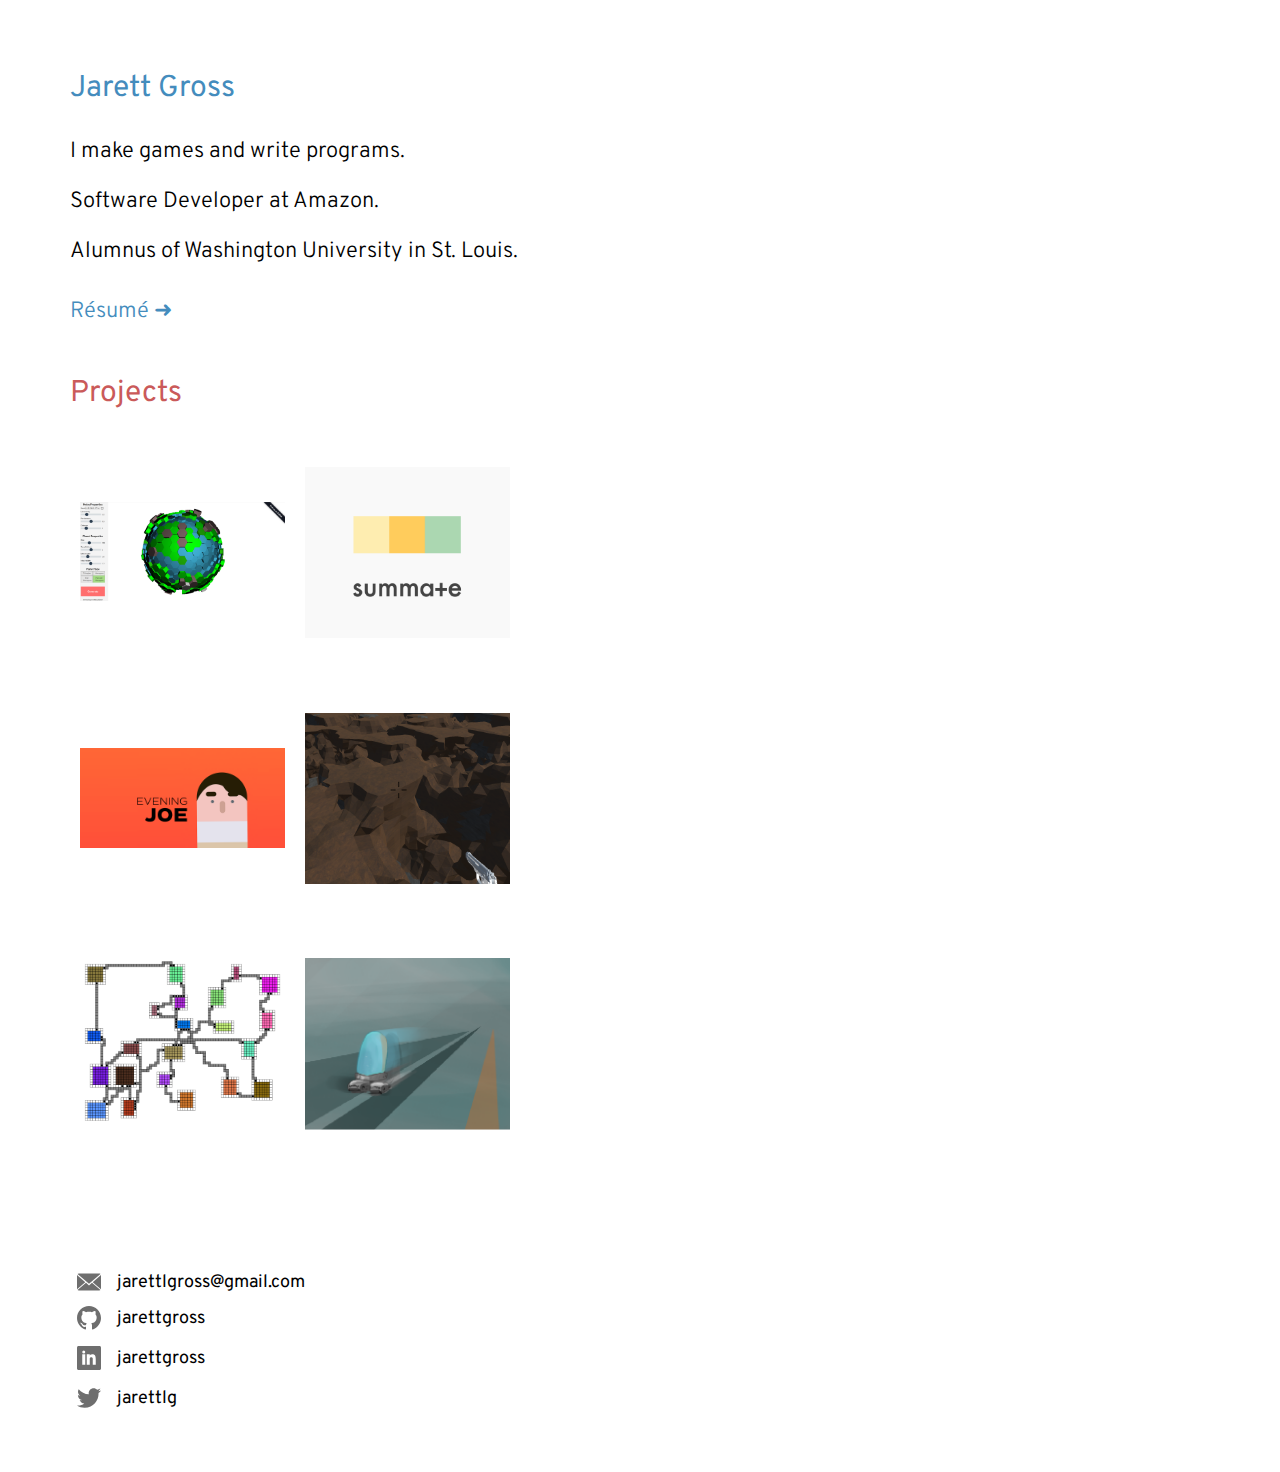
<file: index.html>
<!DOCTYPE html>
<html>
    <head>
        <meta charset="UTF-8"> </meta>
        <meta name="description" content=""></meta>
        <meta name="viewport" content="width=1000"></meta>
        <title>Jarett Gross</title>
        <script src="procGenDungeon.js"></script>
        <script src="script.js"></script>
        <script>
          (function(i,s,o,g,r,a,m){i['GoogleAnalyticsObject']=r;i[r]=i[r]||function(){
          (i[r].q=i[r].q||[]).push(arguments)},i[r].l=1*new Date();a=s.createElement(o),
          m=s.getElementsByTagName(o)[0];a.async=1;a.src=g;m.parentNode.insertBefore(a,m)
          })(window,document,'script','https://www.google-analytics.com/analytics.js','ga');

          ga('create', 'UA-79730010-1', 'auto');
          ga('send', 'pageview');
        </script>
        <link rel="icon" type="image/png" href=""></link>
        <link rel="stylesheet" href="style.css"></link>
        <link rel="stylesheet" href="procGenStyle.css"></link>
        <link href="https://fonts.googleapis.com/css?family=Overpass:300,400,600,700" rel="stylesheet" type="text/css">
    </head>
    
    <body>
        <div id="left-side">
            <div id="my-info">
                <div id="my-name">Jarett Gross</div>
                <div id="about-me">
                    I make games and write programs.<br>
                    Software Developer at Amazon.<br>
                    Alumnus of Washington University in St. Louis.
                </div>

                <div id="resume">
                    <a id="resume-pdf" href="resume.pdf" target="_blank">R&eacute;sum&eacute; ➜</a>
                </div>
            </div>

            <div id="projects">
                <div id="projects-header">Projects</div>
                <div id="projects-container">
                    <div class="display-wrapper" id="planet-wrap">
                        <div class="display" id="planet">
                            <div class="overlay">
                                <span class="display-text no-select">Procedural Planets</span>
                            </div>
                        </div>
                    </div>
                    <div class="display-wrapper" id="summate-wrap">
                        <div class="display" id="summate">
                            <div class="overlay">
                                <span class="display-text no-select">Summate</span>
                            </div>
                        </div>
                    </div>
                    <div class="display-wrapper" id="evening-joe-wrap">
                        <div class="display" id="evening-joe">
                            <div class="overlay">
                                <span class="display-text no-select">Evening, Joe!</span>
                            </div>
                        </div>
                    </div>
                    <div class="display-wrapper" id="tunnel-wrap">
                        <div class="display" id="tunnel">
                            <div class="overlay">
                                <span class="display-text no-select">Tunnel</span>
                            </div>
                        </div>
                    </div>
                    <div class="display-wrapper" id="procGen-wrap">
                        <div class="display" id="procGen">
                            <div class="overlay">
                                <span class="display-text no-select">Procedurally Generated Map</span>
                            </div>
                        </div>
                    </div>
                    <div class="display-wrapper" id="boiler-escape-wrap">
                        <div class="display" id="boiler-escape">
                            <div class="overlay">
                                <span class="display-text no-select">Boiler Escape</span>
                            </div>
                        </div>
                    </div>
                </div>
            </div>

            <div id="contact">
                <div class="contact-text">
                    <a href="mailto:jarettlgross@gmail.com">
                        <svg version="1.1" class="grayscale contact-svg" id="email-svg" xmlns="http://www.w3.org/2000/svg" xmlns:xlink="http://www.w3.org/1999/xlink" x="0px" y="0px" viewBox="0 0 14 14" width="24px" style="enable-background:new 0 0 14 14;" xml:space="preserve">
                            <g>
                                <path d="M7,9L5.268,7.484l-4.952,4.245C0.496,11.896,0.739,12,1.007,12h11.986
                                    c0.267,0,0.509-0.104,0.688-0.271L8.732,7.484L7,9z"/>
                                <path d="M13.684,2.271C13.504,2.103,13.262,2,12.993,2H1.007C0.74,2,0.498,2.104,0.318,2.273L7,8
                                    L13.684,2.271z"/>
                                <polygon points="0,2.878 0,11.186 4.833,7.079"/>
                                <polygon points="9.167,7.079 14,11.186 14,2.875"/>
                            </g>
                        </svg>
                        jarettlgross@gmail.com
                    </a>
                </div>
                <div class="contact-text">
                    <a href="https://github.com/jarettgross" target="_blank">
                        <svg class="grayscale contact-svg" id="github-svg" enable-background="new 0 0 32 32" height="32px" version="1.0" viewBox="0 0 32 32" width="24px" xml:space="preserve" xmlns="http://www.w3.org/2000/svg" xmlns:xlink="http://www.w3.org/1999/xlink">
                            <g>
                                <path clip-rule="evenodd" d="M16.003,0C7.17,0,0.008,7.162,0.008,15.997  c0,7.067,4.582,13.063,10.94,15.179c0.8,0.146,1.052-0.328,1.052-0.752c0-0.38,0.008-1.442,0-2.777  c-4.449,0.967-5.371-2.107-5.371-2.107c-0.727-1.848-1.775-2.34-1.775-2.34c-1.452-0.992,0.109-0.973,0.109-0.973  c1.605,0.113,2.451,1.649,2.451,1.649c1.427,2.443,3.743,1.737,4.654,1.329c0.146-1.034,0.56-1.739,1.017-2.139  c-3.552-0.404-7.286-1.776-7.286-7.906c0-1.747,0.623-3.174,1.646-4.292C7.28,10.464,6.73,8.837,7.602,6.634  c0,0,1.343-0.43,4.398,1.641c1.276-0.355,2.645-0.532,4.005-0.538c1.359,0.006,2.727,0.183,4.005,0.538  c3.055-2.07,4.396-1.641,4.396-1.641c0.872,2.203,0.323,3.83,0.159,4.234c1.023,1.118,1.644,2.545,1.644,4.292  c0,6.146-3.74,7.498-7.304,7.893C19.479,23.548,20,24.508,20,26c0,2,0,3.902,0,4.428c0,0.428,0.258,0.901,1.07,0.746  C27.422,29.055,32,23.062,32,15.997C32,7.162,24.838,0,16.003,0z" fill-rule="evenodd"/>
                            </g>
                        </svg>
                        jarettgross
                    </a>
                </div>
                <div class="contact-text">
                    <a href="https://www.linkedin.com/in/jarett-gross-b462a7123?trk=hp-identity-name" target="_blank">
                        <svg class="grayscale contact-svg" id="linkedin-svg" enable-background="new 0 0 32 32" height="32px" version="1.0" viewBox="0 0 32 32" width="24px" xml:space="preserve" xmlns="http://www.w3.org/2000/svg" xmlns:xlink="http://www.w3.org/1999/xlink">
                            <g>
                                <path d="M32,30c0,1.104-0.896,2-2,2H2c-1.104,0-2-0.896-2-2V2c0-1.104,0.896-2,2-2h28c1.104,0,2,0.896,2,2V30z"/><g><rect fill="#FFFFFF" height="14" width="4" x="7" y="11"/>
                                <path d="M20.499,11c-2.791,0-3.271,1.018-3.499,2v-2h-4v14h4v-8c0-1.297,0.703-2,2-2c1.266,0,2,0.688,2,2v8h4v-7    C25,14,24.479,11,20.499,11z" fill="#FFFFFF"/><circle cx="9" cy="8" fill="#FFFFFF" r="2"/>
                            </g>
                        </svg>
                        jarettgross
                    </a>
                </div>
                <div class="contact-text">
                    <a href="https://twitter.com/jarettlg" target="_blank">
                        <svg class="grayscale contact-svg" id="twitter-svg" enable-background="new 0 0 32 32" height="32px" version="1.0" viewBox="0 0 32 32" width="24px" xml:space="preserve" xmlns="http://www.w3.org/2000/svg" xmlns:xlink="http://www.w3.org/1999/xlink">
                            <g>
                                <path d="M31.993,6.077C30.816,6.6,29.552,6.953,28.223,7.11c1.355-0.812,2.396-2.098,2.887-3.63  c-1.269,0.751-2.673,1.299-4.168,1.592C25.744,3.797,24.038,3,22.149,3c-3.625,0-6.562,2.938-6.562,6.563  c0,0.514,0.057,1.016,0.169,1.496C10.301,10.785,5.465,8.172,2.227,4.201c-0.564,0.97-0.888,2.097-0.888,3.3  c0,2.278,1.159,4.286,2.919,5.464c-1.075-0.035-2.087-0.329-2.972-0.821c-0.001,0.027-0.001,0.056-0.001,0.082  c0,3.181,2.262,5.834,5.265,6.437c-0.55,0.149-1.13,0.23-1.729,0.23c-0.424,0-0.834-0.041-1.234-0.117  c0.834,2.606,3.259,4.504,6.13,4.558c-2.245,1.76-5.075,2.811-8.15,2.811c-0.53,0-1.053-0.031-1.566-0.092  C2.905,27.913,6.355,29,10.062,29c12.072,0,18.675-10.001,18.675-18.675c0-0.284-0.008-0.568-0.02-0.85  C30,8.55,31.112,7.395,31.993,6.077z"/>
                            </g>
                        </svg>
                        jarettlg
                    </a>
                </div>
            </div>
        </div>

        <div class="hide" id="overlay-dim"></div>

        <div class="no-select hide" id="right-side">
            <div class="project-view hide" id="planet-show">
                <div class="project-title">Procedural Planets</div>
                <div class="project-description">
                    <span>
                        I created a procedural planet generator in Javascript, using WebGL and Three.js. 
                        The planets begin with the tessellation of a sphere and are then altered depending on the type of planet being generated. 
                        Planets are procedurally generated based off a seed to generate Perlin noise to alter the height, and therefore terrain type, of that part of the planet. 
                        Planets can be formed with triangles or with hexagons and pentagons.
                        <div class="link-buttons">
                            <a class="code" href="https://github.com/jarettgross/Procedural-Planet-Generator" target="_blank">Code <img class="out-link-svg" src="svg/out-link.svg"></a>
                            <a href="http://jarettgross.me/Procedural-Planet-Generation/planets.html" class="project-link" target="_blank">Try it <img class="out-link-svg" src="svg/out-link.svg"></a>
                        </div>
                    </span>
                </div>
                <div class="project-images-container">
                    <img class="project-image" src="images/planet_display.png"/>
                </div>
            </div>
            
            <div class="project-view hide" id="summate-show">
                <div class="project-title">Summate</div>
                <div class="project-description">
                    <span>
                        Using Unreal Engine 4's visual scripting, I created an iPhone
                        game. Summate is a puzzle game, where the player moves a square
                        by swiping, moving over numbers to increase or decrease a player's
                        score in order to reach the exit. This was made solely by using
                        visual scripting in Unreal Engine, with the gameplay and design
                        made by me, and the art made by Joshua Gross.
                        <br><br>
                        I also ported this game to Unity and it is available on the Google Play Store (now as summ8).
                        <div class="link-buttons">
                            <a class="project-link" href="https://play.google.com/store/apps/details?id=com.JarettGross.summ8" target="_blank">Play <img class="out-link-svg" src="svg/out-link.svg"></a>
                        </div>
                </span>
                </div>
                <div class="project-images-container">
                    <img class="project-image project-image-vertical" src="images/summate_specific2.PNG"/>
                    <img class="project-image project-image-vertical" src="images/summate_specific3.PNG"/>
                    <img class="project-image project-image-vertical" src="images/summate_specific4.PNG"/>
                    <img class="project-image project-image-vertical" src="images/summate_specific1.PNG"/>
                </div>
            </div>

            <div class="project-view hide" id="evening-joe-show">
                <div class="project-title">Evening, Joe!</div>
                <div class="project-description">
                    <span>
                        Using Unity, I ported my brother's game, "Morning, Joe!" and released it on Android.
                        Evening, Joe! on Android is an endless runner, where you tap the screen to jump over
                        an infinite number of bouncing balls that are rolling down the hill. Design and art are
                        created by Joshua Gross.
                        <div class="link-buttons">
                            <a class="project-link" href="https://play.google.com/store/apps/details?id=com.JarettGross.EveningJoe" target="_blank">Play <img class="out-link-svg" src="svg/out-link.svg"></a>
                        </div>
                    </span>
                </div>
                <div class="project-images-container">
                    <img class="project-image" src="images/evening-joe_specific3.png"/>
                    <img class="project-image" src="images/evening-joe_specific2.png"/>
                    <img class="project-image" src="images/evening-joe_specific1.png"/>
                </div>
            </div>
            
            <div class="project-view hide" id="tunnel-show">
                <div class="project-title">Tunnel</div>
                <div class="project-description">
                    <span>
                        Using Unity3D and C#, I created a game for PC/Mac/Linux with a team
                        of four others. Tunnel is a multiplayer, first-person shooter
                        where the goal is to kill the other players. The game can be played
                        locally through a server with up to four players. The terrain of
                        Tunnel is procedurally generated and is also deformable; players
                        must utilize this terrain to gain an advantage over their opponents.
                        The game also features four different character classes, a variety of
                        weapons, and some special equipment.
                        <div class="link-buttons">
                            <a class="code" href="https://github.com/jarettgross/Tunnel" target="_blank">Code <img class="out-link-svg" src="svg/out-link.svg"></a>
                        </div>
                    </span>
                </div>
                <div class="project-images-container">
                    <img class="project-image" src="images/tunnel_specific2.png"/>
                    <img class="project-image" src="images/tunnel_specific1.png"/>
                </div>
            </div>
            
            <div class="project-view hide" id="procGen-show">
                <div class="project-title">Procedurally Generated Map</div>
                <div class="project-description">
                    <span>
                        Using JavaScript and canvas I created a procedurally generated map. Rooms are 
                        procedurally placed, each containing at least one doorway and a corridor leading 
                        to another room.
                        <div class="link-buttons">
                            <a class="code" href="https://github.com/jarettgross/procedurally-generated-dungeon" target="_blank">Code <img class="out-link-svg" src="svg/out-link.svg"></a>
                        </div>
                    </span>
                </div>

                <div class="project-images-container">
                    <div class="procGenCanvas">
                        <canvas id="dungeon" width="500" height="500"></canvas>
                        <div id="generateDungeon">
                            <button id="createDungeonButton" type="button">Generate Dungeon</button>
                        </div>
                    </div>
                    
                    <div id="varSliders">
                        <span class="proc-gen-label" id="roomTriesText">Max Rooms</span>
                        <input id="roomTriesSlider" type="range" min="2" max="99" value="50" step="1" />
                        <span class="proc-gen-value" id="roomTriesVar"></span>
                        <br>
                        <span class="proc-gen-label" id="squareSizeText">Square Size</span>
                        <input id="squareSizeSlider" type="range" min="5" max="25" value="15" step="5" />
                        <span class="proc-gen-value" id="squareSizeVar"></span>
                    </div>
                </div>
            </div>
            
            <div class="project-view hide" id="boiler-escape-show">
                <div class="project-title">Boiler Escape</div>
                <div class="project-description">
                    <span>
                        I created a water-based 2D platformer using Unity and built for HTML5. I worked 
                        with two others, Jordan Franklin who helped with level design and Mike Manfredi 
                        who created the art assets. The game focuses on the use of a particle system to 
                        move the character around and interact with the environment.
                        <div class="link-buttons">
                            <a class="code" href="https://github.com/jarettgross/Water-Platformer" target="_blank">Code <img class="out-link-svg" src="svg/out-link.svg"></a>
                            <a class="project-link" href="http://www.kongregate.com/games/nam_cap/boiler-escape" target="_blank">Play <img class="out-link-svg" src="svg/out-link.svg"></a>
                        </div>
                </span>
                </div>
                <div class="project-images-container">
                    <img class="project-image" src="images/boiler-escape_specific1.png"/>
                    <img class="project-image" src="images/boiler-escape_specific2.png"/>
                </div>
            </div>
        </div>
    </body>
</html>
</file>
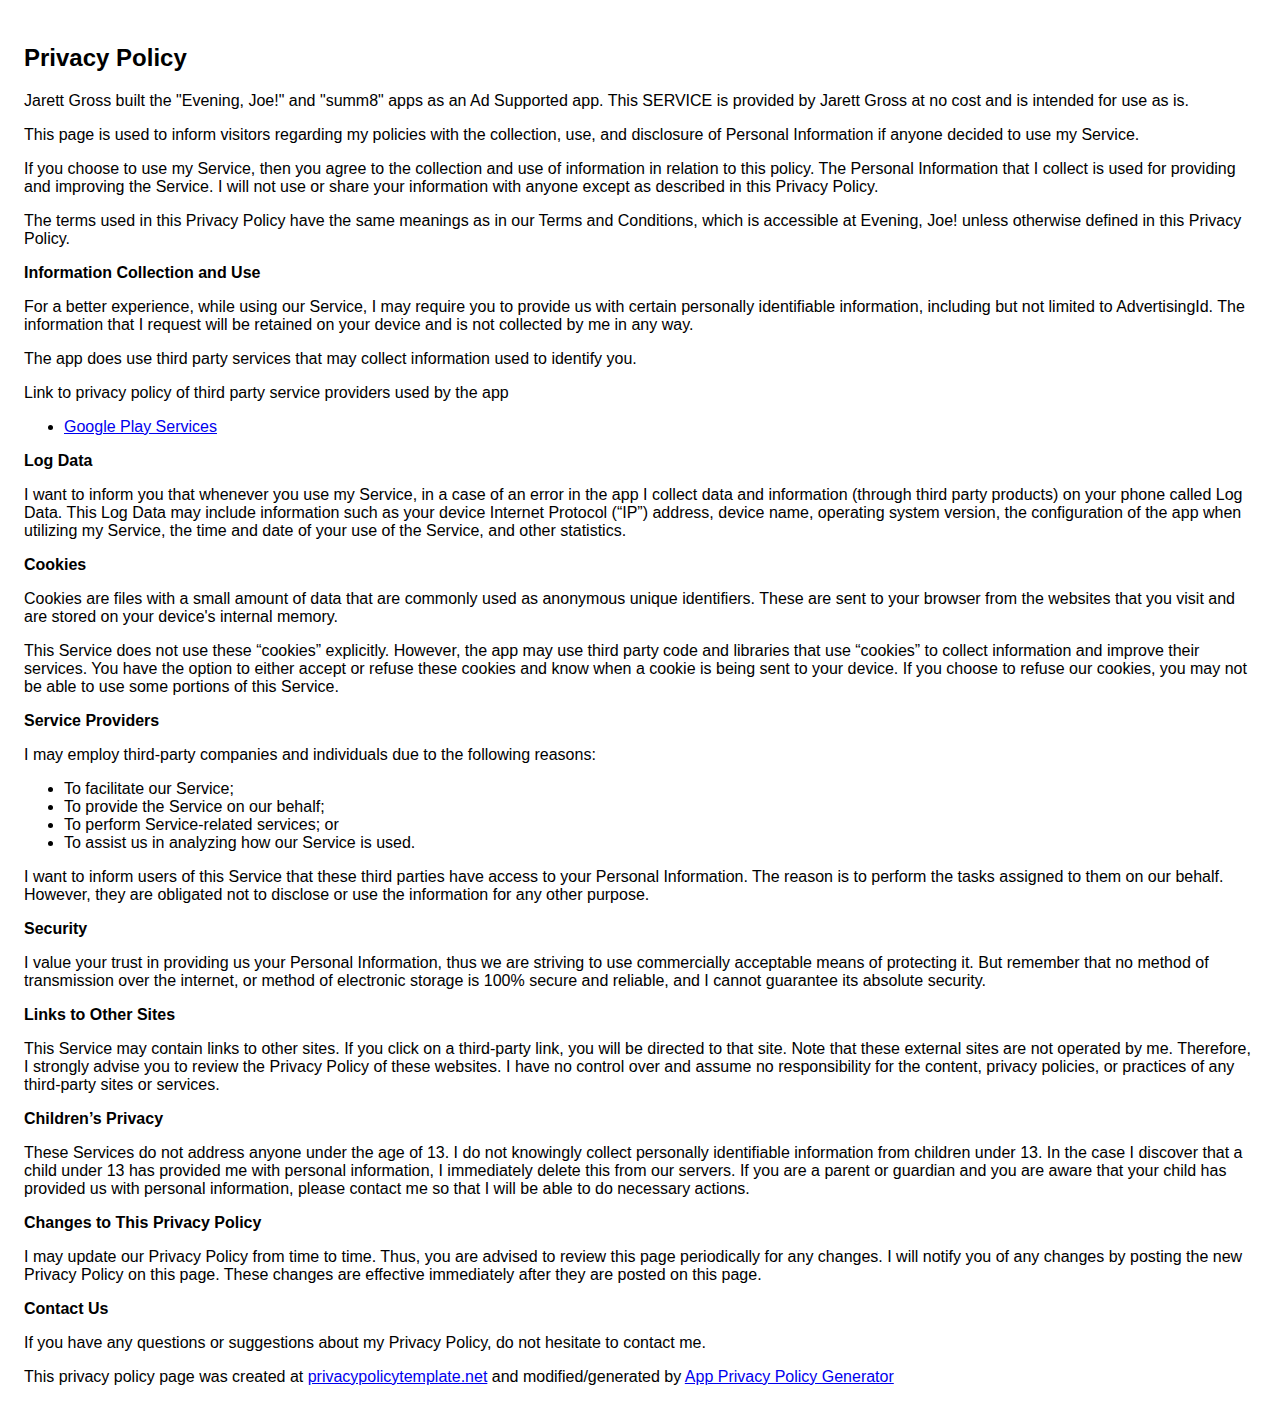
<file: privacy-policy.html>
<!DOCTYPE html>
    <html>
    <head>
      <meta charset='utf-8'>
      <meta name='viewport' content='width=device-width'>
      <title>Privacy Policy</title>
      <style> body { font-family: 'Helvetica Neue', Helvetica, Arial, sans-serif; padding:1em; } </style>
    </head>
    <body>
    <h2>Privacy Policy</h2> <p> Jarett Gross built the "Evening, Joe!" and "summ8" apps as an Ad Supported app. This SERVICE is provided by
                    Jarett Gross at no cost and is intended for use as is.
                  </p> <p>This page is used to inform visitors regarding my policies with the collection, use, and disclosure
                    of Personal Information if anyone decided to use my Service.
                  </p> <p>If you choose to use my Service, then you agree to the collection and use of information in
                    relation to this policy. The Personal Information that I collect is used for providing and improving
                    the Service. I will not use or share your information with anyone except as described
                    in this Privacy Policy.
                  </p> <p>The terms used in this Privacy Policy have the same meanings as in our Terms and Conditions, which is
                    accessible at Evening, Joe! unless otherwise defined in this Privacy Policy.
                  </p> <p><strong>Information Collection and Use</strong></p> <p>For a better experience, while using our Service, I may require you to provide us with certain
                    personally identifiable information, including but not limited to AdvertisingId. The information that I request will be retained on your device and is not collected by me in any way.
                  </p> <p>The app does use third party services that may collect information used to identify you.</p> <div><p>Link to privacy policy of third party service providers used by the app</p> <ul><li><a href="https://www.google.com/policies/privacy/" target="_blank">Google Play Services</a></li><!----><!----><!----><!----><!----><!----><!----></ul></div> <p><strong>Log Data</strong></p> <p> I want to inform you that whenever you use my Service, in a case of
                    an error in the app I collect data and information (through third party products) on your phone
                    called Log Data. This Log Data may include information such as your device Internet Protocol (“IP”) address,
                    device name, operating system version, the configuration of the app when utilizing my Service,
                    the time and date of your use of the Service, and other statistics.
                  </p> <p><strong>Cookies</strong></p> <p>Cookies are files with a small amount of data that are commonly used as anonymous unique identifiers.
                    These are sent to your browser from the websites that you visit and are stored on your device's internal
                    memory.
                  </p> <p>This Service does not use these “cookies” explicitly. However, the app may use third party code and
                    libraries that use “cookies” to collect information and improve their services. You have the option to
                    either accept or refuse these cookies and know when a cookie is being sent to your device. If you choose
                    to refuse our cookies, you may not be able to use some portions of this Service.
                  </p> <p><strong>Service Providers</strong></p> <p> I may employ third-party companies and individuals due to the following reasons:</p> <ul><li>To facilitate our Service;</li> <li>To provide the Service on our behalf;</li> <li>To perform Service-related services; or</li> <li>To assist us in analyzing how our Service is used.</li></ul> <p> I want to inform users of this Service that these third parties have access to
                    your Personal Information. The reason is to perform the tasks assigned to them on our behalf. However,
                    they are obligated not to disclose or use the information for any other purpose.
                  </p> <p><strong>Security</strong></p> <p> I value your trust in providing us your Personal Information, thus we are striving
                    to use commercially acceptable means of protecting it. But remember that no method of transmission over
                    the internet, or method of electronic storage is 100% secure and reliable, and I cannot guarantee
                    its absolute security.
                  </p> <p><strong>Links to Other Sites</strong></p> <p>This Service may contain links to other sites. If you click on a third-party link, you will be directed
                    to that site. Note that these external sites are not operated by me. Therefore, I strongly
                    advise you to review the Privacy Policy of these websites. I have no control over
                    and assume no responsibility for the content, privacy policies, or practices of any third-party sites
                    or services.
                  </p> <p><strong>Children’s Privacy</strong></p> <p>These Services do not address anyone under the age of 13. I do not knowingly collect
                    personally identifiable information from children under 13. In the case I discover that a child
                    under 13 has provided me with personal information, I immediately delete this from
                    our servers. If you are a parent or guardian and you are aware that your child has provided us with personal
                    information, please contact me so that I will be able to do necessary actions.
                  </p> <p><strong>Changes to This Privacy Policy</strong></p> <p> I may update our Privacy Policy from time to time. Thus, you are advised to review
                    this page periodically for any changes. I will notify you of any changes by posting
                    the new Privacy Policy on this page. These changes are effective immediately after they are posted on
                    this page.
                  </p> <p><strong>Contact Us</strong></p> <p>If you have any questions or suggestions about my Privacy Policy, do not hesitate to contact
                    me.
                  </p> <p>This privacy policy page was created at <a href="https://privacypolicytemplate.net" target="_blank">privacypolicytemplate.net</a>
                    and modified/generated by <a href="https://app-privacy-policy-generator.firebaseapp.com/" target="_blank">App
                      Privacy Policy Generator</a></p>
    </body>
    </html>
</file>
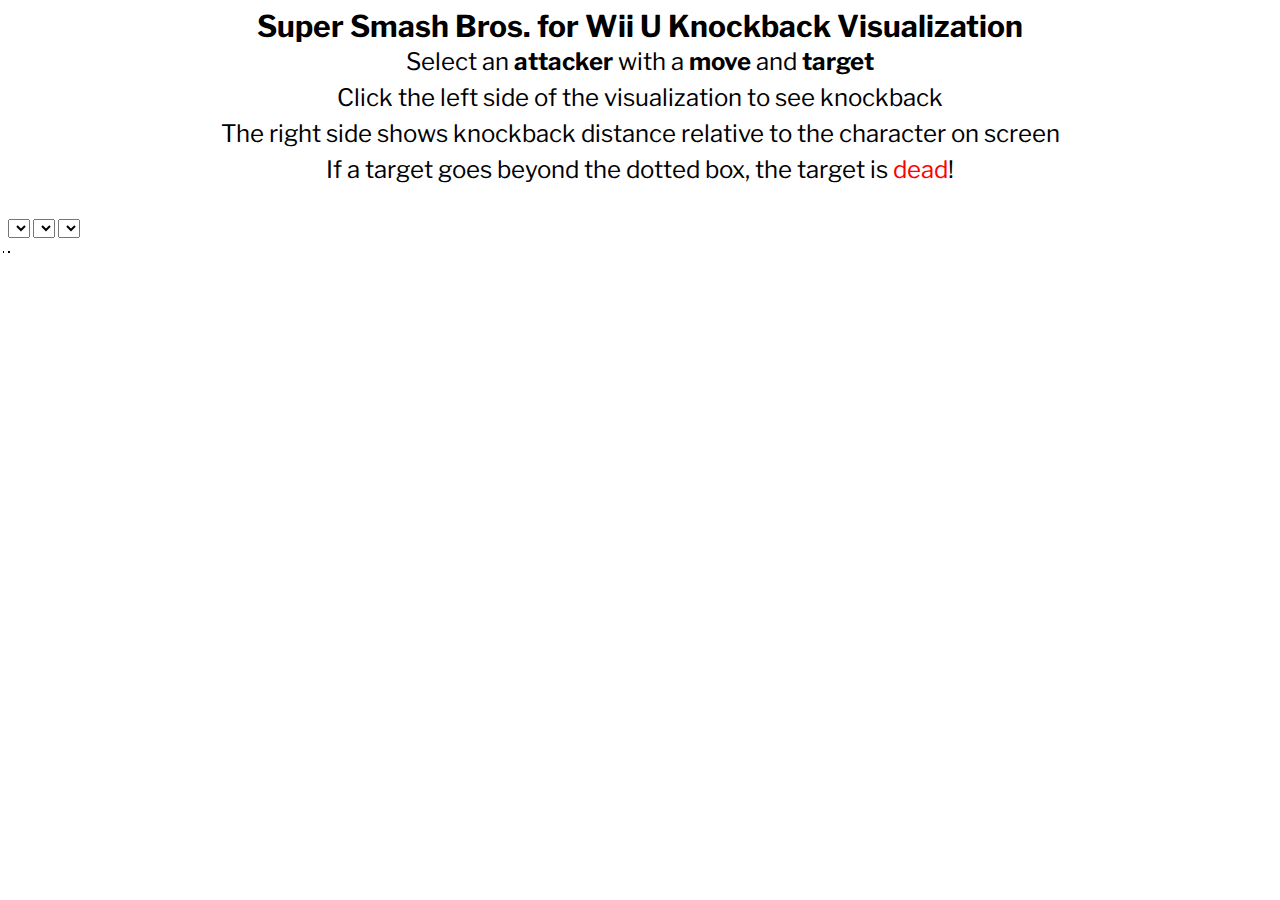
<file: visualizations/Smash-Visualization.html>
<!DOCTYPE html>
<head>
	<meta charset="utf-8">
	<title>Super Smash Bros. Visualization</title>
	<link href="https://fonts.googleapis.com/css?family=Libre+Franklin:300,400,700,700i,800" rel="stylesheet">
	<script src="https://d3js.org/d3.v3.min.js"></script>
	<style>

		body {
			font-family: 'Libre Franklin', sans-serif;
		}

		.axis path, .axis line {
		    fill: none;
		    stroke: red;
		    shape-rendering: crispEdges;
		}

		.axis text {
			font-size: 9px;
			fill: red;
			stroke: none;
		}

		div.tooltip {	
		    position: absolute;
		    text-align: center;
		    width: 40px;
		    height: 14px;
		    padding: 2px;
		    font: 12px;
		    background: #60CCC7;
		    border-radius: 8px;
		}

		.vis-title {
			margin: 0 auto;
			width: 100%;
			text-align: center;
			font-size: 30px;
			font-weight: 700;
		}

		.instructions {
			margin: 0px auto 0px auto;
			text-align: center;
			font-size: 24px;
			line-height: 1.5;
		}

		.important-word {
			font-weight: 700;
		}

		.char-dead {
			color: red;
		}

		.select-container {
			margin: auto;
			margin-top: 30px;
		}

		#smash-bros {
			display: inline-block;
			margin-top: 10px;
			border-width: 1px;
			border-style: solid dashed solid solid;
		}

		#bubble-chart-view {
			margin-left: -10px;
			display: inline-block;
			border-width: 1px;
			border-style: solid solid solid hidden;
		}

		.bubbles-percent {
			position: absolute;
			font-weight: 700;
			font-size: 20px;
		}

		.bubbles-char {
			position: absolute;
		}

	</style>
</head>

<body>
	<div class="vis-title">Super Smash Bros. for Wii U Knockback Visualization</div>
	<div class="instructions">
		Select an <span class="important-word">attacker</span> with a <span class="important-word">move</span> and <span class="important-word">target</span>
		<br>
		Click the left side of the visualization to see knockback
		<br>
		The right side shows knockback distance relative to the character on screen
		<br>
		If a target goes beyond the dotted box, the target is <span class="char-dead">dead</span>!
	</div>

	<div class="select-container">
		<select class="select-menu" id="attacker-select"></select>
		<select class="select-menu" id="move-select"></select>
		<select class="select-menu" id="target-select"></select>
	</div>

	<div id="smash-bros"></div>
	<span id="bubble-chart-view"></span>

	<script type="text/javascript">

		//================================
		// VARIABLES
		//================================

		//DATA
		var characterData;
		var moveData;

		//SELECT MENUS
		var attackerSelect;
		var targetSelect;
		var moveSelect;
		var currentAttacker;
		var currentTarget;
		var currentMove;

		//SMASH-RELATED CONSTANTS
		var minPercent = 0;
		var maxPercent = 200;

		//D3 VISUALIZATION CONSTANTS
		var WIDTH = 1000;
		var HEIGHT = 600;
		var X_PADDING = 20;
		var Y_PADDING = 20;

		//Zoom feature variables
		var mulitplier = 1;
		var yMultiplier = 1;
		var circleMult = 1;

		//View Variables
		var mainViewWidth = 0.6 * screen.width;
		var mainViewHeight = 0.5 * screen.height;
		var bubbleViewWidth = 0.3 * screen.width;
		var bubbleViewHeight = 0.5 * screen.height;

		var startPosX = mainViewWidth / 2;
		var startPosY = 0.24 * screen.height;

		//======================
		//D3 Variables
		//======================

		//Main View for knockback
		var svg = d3.select("#smash-bros")
			.append("svg")
			.attr("width", mainViewWidth)
			.attr("height", mainViewHeight);

		//Secondary view for bubble chart
		var svg2 = d3.select("#bubble-chart-view")
			.append("svg")
			.attr("class", "bubble-chart")
			.attr("width", bubbleViewWidth)
			.attr("height", bubbleViewHeight);

		var stage = d3.select("#smash-bros")
			.select("svg")
			.append("rect")
			.attr("class", "stage-rect")
			.attr("x", mainViewWidth / 4)
			.attr("y", 250)
			.attr("width", 400)
			.attr("height", 20)
			.attr("stroke", "black")
			.attr("stroke-width", 0.5)
			.attr("fill-opacity", "0");

		var xScale = d3.scale.linear()
			.domain([-100, 100])
			.range([X_PADDING, mainViewWidth - X_PADDING]);

		var xAxis = d3.svg.axis()
			.scale(xScale)
			.orient("bottom")
			.ticks(5)
			.tickFormat(d3.format(".1f"));

		var yScale = d3.scale.linear()
			.domain([40, -40])
			.range([Y_PADDING, mainViewHeight - Y_PADDING]);

		var yAxis = d3.svg.axis()
			.scale(yScale)
			.orient("right")
			.ticks(5)
			.tickFormat(d3.format(".1f"));

		svg.append("g")
			.attr("class", "axis")
			.attr("transform", "translate(0," + (mainViewHeight - Y_PADDING) + ")")
			.call(xAxis);

		svg.append("g")
			.attr("class", "axis")
			.attr("transform", "translate(" + (Y_PADDING) + ", -5)")
			.call(yAxis);

		var tooltip = d3.select("body").append("div")	
    		.attr("class", "tooltip")				
    		.style("opacity", 0);

    	var bubblesChar = d3.select("#bubble-chart-view").append("text")
			.attr("class", "bubbles-char")
			.style("margin-left", -1 * bubbleViewWidth / 2 - 30 + "px")
			.style("margin-top", bubbleViewHeight - 20 + "px")
			.text(function() {
				return "";
			});

    	//================================
		// DOM EVENT LISTENER
		//================================

		//Set select dropdowns on DOM load
		document.addEventListener("DOMContentLoaded", function() {
			attackerSelect = document.getElementById("attacker-select");
			targetSelect   = document.getElementById("target-select");
			moveSelect     = document.getElementById("move-select");
		});

		//================================
		// PARSE DATA + CALL FUNCTIONS
		//================================

		//Parse all character data into array of objects
		//Structure:
		//*************************
		//  Characters: {
		//    Bayonetta: {
		//      fallSpeed: 5,
		//      gravity:   5,
		//      weight:    5
		//    },
		//    Mario: { ... }
		//  }
		//**************************
		var dataArray = [];
		d3.csv("characters.csv", function(data) {
			data.forEach(function(d) {
				dataArray.push({
	    			character: Object.values(d)[0],
	    			fallSpeed: Object.values(d)[1],
	    			gravity:   Object.values(d)[2],
	    			weight:    Object.values(d)[3]
	    		});
    		});

			var charactersJSON = {
				Characters: {}
			};
			for (var i = 0; i < dataArray.length; i++) {
				//Add values to the given character
				charactersJSON.Characters[dataArray[i].character] = {
					character: dataArray[i].character,
					fallSpeed: dataArray[i].fallSpeed,
					gravity:   dataArray[i].gravity,
					weight:    dataArray[i].weight
				};
			}
			characterData = charactersJSON;

			//Parse all move data into array of objects
			//Structure:
			//*************************
			//  Characters: {
			//    Bayonetta: {
			//      Moves: {
			//		  Jab: {
			//          baseDamage:  5,
			//          angle:       5,
			//          baseKB:      5,
			//          kbGrowth:    5,
			//          launchAngle: 5,
			//          hitstun:     5
			//        },
			//        Throw: { ... }
			//      }
			//    },
			//    Mario: { ... }
			//  }
			//**************************
			var moveArray = [];
			d3.csv("Sm4sh-Data-Final.csv", function(data) {
				data.forEach(function(d) {
					moveArray.push({
		    			character:   Object.values(d)[0],
						move:        Object.values(d)[1],
						baseDamage:  Object.values(d)[2],
						damage:      Object.values(d)[3],
						angle:       Object.values(d)[4], //use launch angle
						baseKB:      Object.values(d)[5],
						kbGrowth:    Object.values(d)[6],
						launchAngle: Object.values(d)[7], //use this
						hitstun:     Object.values(d)[8]
		    		});
	    		});

				var characterMovesJSON = {
					Characters: {}
				};

				for (var j = 0; j < moveArray.length; j++) {
					//If character not yet in array
					if (!characterMovesJSON.Characters[moveArray[j].character])  {
						//Add the "moves" key
						characterMovesJSON.Characters[moveArray[j].character] = {
							Moves: {}
						};
					}
					characterMovesJSON.Characters[moveArray[j].character].Moves[moveArray[j].move] = new Object();
					//Add values to the given move
					characterMovesJSON.Characters[moveArray[j].character].Moves[moveArray[j].move] = {
						baseDamage:  moveArray[j].baseDamage,
						angle:       moveArray[j].angle,
						baseKB:      moveArray[j].baseKB,
						kbGrowth:    moveArray[j].kbGrowth,
						launchAngle: moveArray[j].launchAngle,
						hitstun:     moveArray[j].hitstun
					};
				}
				moveData = characterMovesJSON;

				//Create the select dropdowns
				createSelects();

				//Call createTrajectory method and whatever else you need inside the event listeners
				svg.on("click", function(){
					svg.selectAll("circle").remove();
					var coords = d3.mouse(this);
					startPosX = coords[0];
					startPosY = coords[1];
					var circle = svg.append("circle")
					.attr("cx", startPosX)
					.attr("cy", startPosY)
					.attr("r", 10);
					createTrajectory(currentAttacker, currentMove, currentTarget);
					// .on("click", function() {
					// 	createTrajectory(currentAttacker, currentMove, currentTarget)
					// });
				});
				
			});
		});

		//================================
		// HELPER FUNCTIONS
		//================================

		//Create the select dropdowns
		function createSelects() {
			//Populate attacker, target select dropdowns
			for (var character in characterData.Characters) {
				var opt = document.createElement("option");
				opt.value = character;
				opt.innerHTML = character;
				attackerSelect.appendChild(opt);
			}

			for (var character in characterData.Characters) {
				var opt = document.createElement("option");
				opt.value = character;
				opt.innerHTML = character;
				targetSelect.appendChild(opt);
			}
			attackerSelect.selectedIndex = 0;
			targetSelect.selectedIndex = 0;

			currentAttacker = attackerSelect.value;
			currentTarget = targetSelect.value;

			//Populate move select dropdown with default attacker
			for (var move in moveData.Characters[currentAttacker].Moves) {
				var opt = document.createElement("option");
				opt.value = move;
				opt.innerHTML = move;
				moveSelect.appendChild(opt);
			}
			moveSelect.selectedIndex = 0;
			currentMove = moveSelect.value;

			//Change moves in select dropdown when new attacker selected
			attackerSelect.addEventListener("change", function() {
				//Update current attacker
				currentAttacker = attackerSelect.value;

				//Clear moves select dropdown
				moveSelect.options.length = 0;

				//Append new moves to select dropdown based on attacker
				for (var move in moveData.Characters[currentAttacker].Moves) {
					var opt = document.createElement("option");
					opt.value = move;
					opt.innerHTML = move;
					moveSelect.appendChild(opt);
				}
				moveSelect.selectedIndex = 0;
				currentMove = moveSelect.value;

				bubbleChart(0);
				createTrajectory(currentAttacker, currentMove, currentTarget);
			});

			moveSelect.addEventListener("change", function() {
				//Update current move
				currentMove = moveSelect.value;
				bubbleChart(0);
				createTrajectory(currentAttacker, currentMove, currentTarget);
			});

			targetSelect.addEventListener("change", function() {
				//Update current target
				currentTarget = targetSelect.value;
				bubbleChart(0);
				createTrajectory(currentAttacker, currentMove, currentTarget);
			});
		}

		//Get x, y distances the target will get knocked back by move of attacker
		//Return array of distances, where each entry is (x, y) based on percent
		function knockbackDistances(attacker, move, target) {
			var baseDamage   = moveData.Characters[attacker].Moves[move].baseDamage;
			var kbg          = moveData.Characters[attacker].Moves[move].kbGrowth;
			var angle        = moveData.Characters[attacker].Moves[move].launchAngle;
			var targetWeight = characterData.Characters[target].weight;
			var knockbacks = [];
			for (var percent = minPercent; percent <= maxPercent; percent += 20) {
				var knockback = ((((((percent+baseDamage)/10)+(((percent+baseDamage)*baseDamage)/20))*(200/(targetWeight+100))*1.4)+18)*(kbg/100));

				knockbacks.push({
					x: Math.abs(knockback * Math.cos(angle * Math.PI / 180)),
					y: -1 * knockback * Math.sin(angle * Math.PI / 180)
				});
			}
			return knockbacks;
		}

		//Get x, y velocities of knockback based on distance
		function knockbackVelocities(knockbacks) {
			//Clear current svgs
			svg.selectAll(".stage-rect").remove();
			svg.selectAll(".axis").remove();
			svg.selectAll(".border").remove();
			var velocities = [];

			//Calculate velocities and zoom
			for (var i = 0; i < knockbacks.length; i++) {
				//Zoom for knockback circles
				var stageMultiplier = 0.5;
				if(knockbacks[5].x > 47 || Math.abs(knockbacks[5].y) > 40){
					circleMult = 1;
					stageMultiplier =.5;
					multiplier = .06;
					yMultiplier = .05;
				} else if (knockbacks[knockbacks.length - 1].x > 47 || Math.abs(knockbacks[knockbacks.length - 1].y) > 40) {
					circleMult = 1;
					stageMultiplier =.5;
					multiplier = .06;
					yMultiplier = .05;
				}else if(knockbacks[5].x > 12 || Math.abs(knockbacks[5].y) > 12){
					circleMult = 1.2;
					stageMultiplier = .84
					multiplier = .10;
					yMultiplier = .10;
				} else {
					circleMult = 1.5;
					stageMultiplier = 3.6;
					multiplier = .5;
					yMultiplier = .50;
				}
				velocities.push({
					x: knockbacks[i].x * multiplier,
					y: knockbacks[i].y * yMultiplier
				});

				var stageX = (mainViewWidth - 400 * stageMultiplier)/2;

				//Stage
				d3.select("#smash-bros")
					.select("svg")
					.append("rect")
						.attr("class", "stage-rect")
						.attr("x", stageX)
						.attr("y", 0.25 * screen.height)
						.attr("width", 400 * stageMultiplier)
						.attr("height", 20 * stageMultiplier)
						.attr("stroke", "black")
						.attr("stroke-width", 0.5)
						.attr("fill-opacity", "0");

				//Killbox
				if (circleMult <= 1) {
					d3.select("#smash-bros")
						.select("svg")
						.append("rect")
							.attr("class", "border")
							.attr("x", mainViewWidth - .475 * screen.width)
							.attr("y", .07 * screen.height)
							.attr("width", .355 * screen.width)
							.attr("height", .235 * screen.height)
							.attr("stroke", "black")
							.attr("fill-opacity", "0")
							.style("stroke-dasharray", ("10,3"))
							.style("border-width", "1px");
				}

				var xScale = d3.scale.linear()
					.domain([-100 * 1/stageMultiplier, 100 * 1/stageMultiplier])
					.range([X_PADDING, mainViewWidth - X_PADDING]);

				var xAxis = d3.svg.axis()
					.scale(xScale)
					.orient("bottom")
					.ticks(5)
					.tickFormat(d3.format(".1f"));

				svg.append("g")
					.attr("class", "axis")
					.attr("transform", "translate(0," + (mainViewHeight - Y_PADDING) + ")")
					.call(xAxis);

				var yScale = d3.scale.linear()
					.domain([-40 * 1/stageMultiplier, 40 * 1/stageMultiplier])
					.range([Y_PADDING, mainViewHeight - Y_PADDING]);

				var yAxis = d3.svg.axis()
					.scale(yScale)
					.orient("right")
					.ticks(5)
					.tickFormat(d3.format(".1f"));

				svg.append("g")
					.attr("class", "axis")
					.attr("transform", "translate(" + (Y_PADDING) + ", -5)")
					.call(yAxis);
			}
			return velocities;
		}

		//Get gravity of target
		function getGravity(target) {
			return characterData.Characters[target].gravity;
		}

		//Get max fall speed of target
		function getFallSpeed(target) {
			return characterData.Characters[target].fallSpeed;
		}

		//Return amount of x, y decay per frame given a move's angle
		function getKBDecay(angle) {
			return {
				x: 0.051 * Math.cos(angle * Math.PI / 180), 
				y: 0.051 * Math.sin(angle * Math.PI / 180)
			};
		}

		//Display the trajectory of a target
		function createTrajectory(attacker, move, target) {
			svg.selectAll(".kb-circle").remove();
			svg.selectAll(".line-path").remove();

			var dist            = knockbackDistances(attacker, move, target);
			var velos           = knockbackVelocities(dist); //each entry is for a percent
			var langle          = parseFloat(moveData.Characters[attacker].Moves[move].launchAngle);
			var targetGravity   = parseFloat(getGravity(target));
			var targetFallSpeed = parseFloat(getFallSpeed(target));
			var hitstun         = parseInt(moveData.Characters[attacker].Moves[move].hitstun);
			
			//Attacker circle
			var aCircle = svg.append("circle")
				.attr("cx", startPosX)
				.attr("cy", startPosY)
				.attr("r", 10)
				.on("click", function() {
					createTrajectory(currentAttacker, currentMove, currentTarget)
				});

			//For each velocity at x%
			for (var i = 0; i < velos.length; i++) {
				var charVelocity = 0;
				var idx = 0;
				var px = startPosX;
				var py = startPosY;
				var circleColor = 0;
				var circlesDraw = true;

				var points = [[px, py]];
				var beforeHitstunPoints = [[px, py]];
				var min1 = 9999;

				//Calculate (x, y) points of each frame
				while (velos[i].x > 0 && idx < 40 && py <= startPosY) {
					//Calculate character velocity
						if (charVelocity < targetFallSpeed) {
							charVelocity += targetGravity;
							charVelocity = Math.min(charVelocity, targetFallSpeed);
						}

						//Make kb decay opposite direction of velocity
						var kbDecayX = getKBDecay(langle).x;
						if ((velos[i].x < 0 && kbDecayX < 0) || (velos[i].x > 0 && kbDecayX > 0)) {
							kbDecayX *= -1;
						}

						//Calculate velocities
						velos[i].x = velos[i].x + kbDecayX;
						velos[i].x = Math.max(velos[i].x, 0);
						velos[i].y = velos[i].y + getKBDecay(langle).y + 0.1 * charVelocity;
						px += velos[i].x * 7;
						py += velos[i].y * 7;
						min1 = Math.min(py, min1);

						//Set small circle color based on if in hitstun
						if (circleMult <= 1 && px >= (mainViewWidth - .475 * screen.width) + (.357 * screen.width)) {
							circlesDraw = false;
							circleColor = "red";
						} else if (circleMult <= 1 && min1 <= .07 * screen.height) {
							circlesDraw = false;
							circleColor ="red";
						} else {
							circlesDraw = true;
							if (idx < hitstun / 2) {
								beforeHitstunPoints.push([px, py]);
							}
							points.push([px, py]);
						}
						
						idx++;
				}

				//Create the line path
				var path = svg.append("path")
				    .data([points])
				    .attr("fill", "none")
				    .attr("stroke", function() {
				    	var minChecker = 99999;
				    	for(var j = 0; j < points.length; j++){
							minChecker = Math.min(minChecker, points[j][1]);
						}
						if (!circlesDraw) {
							return "red";
						} else {
				    		return "rgba(200, 200, 200, 100)";
				    	}
				    })
				    .attr("stroke-width", 1)
				    .attr("class", "line-path")
				    .attr("d", d3.svg.line()
				    	.interpolate("linear"));

				var noHitstunPath = svg.append("path")
				    .data([beforeHitstunPoints])
				    .attr("fill", "none")

				    //.attr("stroke", "black")
				    .attr("stroke", function(d) { 
				    	var minChecker = 9999;
				    	for(var i = 0; i < points.length; i++){
							minChecker = Math.min(minChecker, points[i][1]);
						}

				    	if (!circlesDraw) {
				    		return "red";
				    	} else{
				    		return "black";
				    	}
				    })
				    .attr("stroke-width", 1)
				    .attr("class", "line-path")
				    .attr("d", d3.svg.line()
				    	.interpolate("linear"));

				//Target circle
				var tCircle = svg.append("circle")
					.attr("class", "kb-circle")
					.attr("cx", startPosX)
					.attr("cy", startPosY)
					.attr("r", 7 * circleMult)
					.attr("i", i)
					.style("fill", circleColor);

				//Transition the target circle along trajectory path
				tCircle.on("mouseover", function(d) {
					bubbleChart(d3.select(this).attr("i") * 20);
				}).transition()
					.duration(4000)
					.attrTween("transform", transition(path.node()));

				function transition(path) {
					var l = path.getTotalLength();
					return function(d, i, a) {
						return function(t) {
							var p = path.getPointAtLength(t * l);
							return "translate(" + (p.x - startPosX) + "," + (p.y - startPosY) + ")";
						};
					};
				}
			}

			bubbleChart(0);
		}

		//================================
		// BUBBLE CHART
		//================================

		var bubble = d3.layout.pack()
			.size([bubbleViewWidth - 50, bubbleViewHeight - 50])
			.padding(2);

		function moveKBAllTargets(percent) {
			var baseDamage   = moveData.Characters[currentAttacker].Moves[currentMove].baseDamage;
			var kbg          = moveData.Characters[currentAttacker].Moves[currentMove].kbGrowth;
			var angle        = moveData.Characters[currentAttacker].Moves[currentMove].launchAngle;

			var knockbacks = [];
			for (var i = 0; i < Object.keys(characterData.Characters).length; i++) {
				var targetWeight = characterData.Characters[Object.keys(characterData.Characters)[i]].weight;
				var knockback = ((((((percent+baseDamage)/10)+(((percent+baseDamage)*baseDamage)/20))*(200/(targetWeight+100))*1.4)+18)*(kbg/100));

				knockbacks.push({
					character: characterData.Characters[Object.keys(characterData.Characters)[i]],
					value: knockback
				});
			}
			return knockbacks;
		}

		function bubbleChart(percent) {
			svg2.selectAll(".bubble").remove();
			svg2.selectAll(".bubbles").remove();
			svg2.selectAll(".bubbleText").remove();
			d3.select("#bubble-chart-view").select(".bubbles-percent").remove();

			var tempx = 0;
			var tempy = 0;
			var arr = moveKBAllTargets(percent);
			var tempMax = 0;
			var tempMin = 99999;

			var baseDist = knockbackDistances(currentAttacker, currentMove, currentTarget);
			baseDist = baseDist[Math.floor(percent / 20)];
			var calcDist = Math.sqrt(Math.pow(baseDist.x, 2) + Math.pow(baseDist.y, 2));

			for (var i = 0; i < arr.length; i++) {
				tempMin = Math.min(tempMin, arr[i].value);
				tempMax = Math.max(tempMax, arr[i].value);
			}

			var nodes = bubble.nodes({
				children: moveKBAllTargets(percent)
				})
				.filter(function(d) {
					return !d.children;
				});

			var bubbles = svg2.append("g")
				.attr("transform", "translate(20, 20)")
				.selectAll(".bubbles")
				.data(nodes)
				.enter();

			var bubblesPercent = d3.select("#bubble-chart-view").append("text")
				.attr("class", "bubbles-percent")
				.style("margin-left", -1 * bubbleViewWidth / 2 - 30 + "px")
				.text(function() {
					return percent + "%";
				});

			bubbles.append("circle")
				.attr("class", "bubble")
				.attr("r", function(d) {
					return Math.min(d.value / calcDist * 15);
				})
				.attr("cx", function(d) {
					return d.x;
				})
				.attr("cy", function(d) {
					return d.y;
				})
				.style("fill", function(d){
					return d3.rgb(((d.value - tempMin)/(tempMax-tempMin)) * 255, 0, 0);
				})
				.on("mouseover", function(d) {
					bubblesChar.text(function() {
						return d.character.character;
					});
				});
		}
	</script>
</body>
</file>
<file: style.css>
/** General **/

* {
    margin: 0;
    padding: 0;
    border: 0;
    outline: 0;
}

html {
    max-width: 100%;
    overflow-x: hidden;
    width: 100%;
}

body {
    font: 700 1em;
    margin: 0;
    padding: 0;
    width: 100%;
    font-family: "Overpass", sans-serif;
    font-weight: 400;
    margin-left: 30px;
}

@media only screen and (min-width: 768px) {
    body {
        margin-left: 70px;
    }
}

a {
    color: #ffffff;
    outline: none;
    text-decoration: none;
}

svg {
    cursor: pointer;
}

.no-select {
    -webkit-tap-highlight-color: rgba(0,0,0,0);
    -webkit-tap-highlight-color: transparent;
    -webkit-touch-callout: none;
      -webkit-user-select: none;
       -khtml-user-select: none;
         -moz-user-select: none;
          -ms-user-select: none;
              user-select: none;
}

.hide {
    display: none;
}

/** Left Side **/

#left-side {
    width: 100%;
}

#overlay-dim {
    background-color: #000000;
    height: 100%;
    width: 100%;
    left: 0;
    top: 0;
    overflow: hidden;
    position: fixed;
    opacity: 0.7;
}

@media only screen and (min-width: 768px) {
    #left-side {
        width: 40%;
    }
}

/** About Me **/

#my-info {
    margin-top: 70px;
}

#my-name {
    color: #448cbd;
    font-size: 30px;
}

#about-me {
    font-size: 22px;
    font-weight: 300;
    line-height: 50px;
    margin-top: 20px;
}

#resume {
    border-radius: 5px;
    display: inline-block;
    font-size: 22px;
    font-weight: 300;
    margin-top: 20px;
}

#resume-pdf {
    color: #448cbd;
}

/** Contact **/

#contact {
    display: -webkit-box;
    display: -webkit-flex;
    display: -ms-flexbox;
    display: flex;
    flex: 1;
    flex-direction: column;
    justify-content: center;
    margin-top: 30px;
    margin-bottom: 50px;
}

.contact-text {
    color: #000000;
    font-size: 18px;
    margin-bottom: 8px;
}

.contact-text a {
    color: #000000;
}

.contact-text svg {
    margin-right: 12px;
}

@media only screen and (min-width: 768px) {
    .contact-text a:hover #github-svg {
        fill: #181616;
    }

    .contact-text a:hover #linkedin-svg {
        fill: #007bb5;
    }

    .contact-text a:hover #twitter-svg {
        fill: #55acee;
    }

    .contact-text a:hover #email-svg {
        fill: #448cbd;
    }
}

.contact-svg {
    margin: 0 7px;
    display: inline-block;
    vertical-align: middle;
}

.grayscale { 
    fill: #6e6e6e;
}

/** Projects **/

#projects {
    margin-top: 50px;
    margin-bottom: 100px;
}

#projects-header {
    color: #ca5a5a;
    font-size: 30px;
    margin-bottom: 20px;
}

#projects-container {
    background-color: #ffffff;
    background-position: center;
    display: -webkit-box;
    display: -webkit-flex;
    display: -ms-flexbox;
    display: flex;
    flex-wrap: wrap;
    justify-content: left;
}

.display-wrapper {
    margin: 20px 10px;
    width: 40%;
}

@media only screen and (min-width: 1600px) {
    #projects-container {
        justify-content: space-between;
        margin: 20px 0px;
    }
    
    .display-wrapper {
        margin: 15px 0px;
        width: 30%;
    }
}

.display {
    background-position: center;
    background-repeat: no-repeat;
    background-size: 100%;
    cursor: pointer;
    display: inline-block;
    height: 200px;
    position: relative;
    width: 100%;
}

@media only screen and (min-width: 768px) {
    .display:hover > .overlay {
        background-color: #000000;
        opacity: 0.8;
    }

    .display:hover > .overlay > .display-text {
        opacity: 1;
    }
}

.overlay {
    display: table;
    text-align: center;
    position: absolute;
    width: 100%;
    height: 100%;
    transition: all 0.3s ease;
    -moz-transition: all 0.3s ease;
    -ms-transition: all 0.3s ease;
    -webkit-transition: all 0.3s ease;
    -o-transition: all 0.3s ease;
}

.display-text {
    color: #ca5a5a;
    opacity: 0;
    width: 100%;
    text-align: center;
    font-size: 16px;
    margin: auto;
    text-transform: uppercase;
    transition: all 0.3s ease;
    -moz-transition: all 0.3s ease;
    -ms-transition: all 0.3s ease;
    -webkit-transition: all 0.3s ease;
    -o-transition: all 0.3s ease;
    vertical-align: middle;
    display: table-cell;
}

@media only screen and (min-width: 1000px) {
    .display-text {
        font-size: 20px;
    }
}

@media only screen and (min-width: 1600px) {
    .display-text {
        font-size: 30px;
    }
}

#planet {
    background-image: url("images/planet_display.png");
}

#playship {
    background-image: url("images/playship_display.svg");
}

#evening-joe {
    background-image: url("images/evening-joe_display.png");
}

#summate {
    background-image: url("images/summate_display.png");
}

#tunnel {
    background-image: url("images/tunnel_display.png");
}

#boiler-escape {
    background-image: url("images/boiler-escape_display.png");
}

#procGen {
    background-image: url("images/procGen_display.png");
}

#algorithms {
    background-image: url("images/algorithms_display.png");
}

#calendar {
    background-image: url("images/calendar_display.png");
}

/** Right Side **/

#right-side {
    background-color: #ffffff;
    max-height: 70%;
    overflow-x: hidden;
    overflow-y: auto;
    padding: 30px;
    position: fixed;
    top: 50%;
    left: 50%;
    transform: translate(-50%, -50%);
    width: 80%;
}

@media only screen and (min-width: 768px) {
    #right-side {
        background-color: transparent;
        float: right;
        max-height: 70%;
        left: 55%;
        overflow-x: hidden;
        overflow-y: auto;
        padding-right: 30px;
        position: fixed;
        top: 12%;
        transform: none;
        width: 30%;
    }
}

.project-title {
    font-size: 30px;
    margin-bottom: 20px;
}

.project-description {
    font-size: 18px;
    line-height: 30px;
}

.link-buttons {
    margin: 30px 0 0 0;
}

.out-link-svg {
    height: 12px;
    margin-left: 5px;
}

.code {
    background-color: #448cbd;
    border-radius: 5px;
    margin-right: 20px;
    padding: 15px 10px 10px 10px;
    transition: all 0.2s ease;
    -moz-transition: all 0.2s ease;
    -ms-transition: all 0.2s ease;
    -webkit-transition: all 0.2s ease;
    -o-transition: all 0.2s ease;
    width: 100px;
}

.project-link {
    background-color: #ca5a5a;
    border-radius: 5px;
    padding: 15px 10px 10px 10px;
    transition: all 0.2s ease;
    -moz-transition: all 0.2s ease;
    -ms-transition: all 0.2s ease;
    -webkit-transition: all 0.2s ease;
    -o-transition: all 0.2s ease;
}

@media only screen and (min-width: 768px) {
    .code:hover {
        background-color: #2f6488;
    }

    .project-link:hover {
        background-color: #9e4646;
    }
}

.project-images-container {
    margin: auto;
    margin-top: 80px;
    text-align: center;
}

.project-image {
    width: 80%;
    height: auto;
    margin: 0 20px 20px 0;
}

.project-image-vertical {
    height: 300px;
    width: auto;
    margin: 0 20px;
}
</file>
<file: procGenStyle.css>
.procGenCanvas {
    text-align: center;
}

.proc-gen-label {
    display: inline-block;
    width: 150px;
}

.proc-gen-value {
    display: inline-block;
    width: 50px;
}

#varSliders {
    text-align: center;
}

#squareSizeSlider {
    margin-top: 5px;
}

#createDungeonButton {
    margin-left: auto;
	margin-right: auto;
	margin-bottom: 15px;
    display: block;
    padding: 5px 10px;
	color: #ffffff;
	background-color: #ca5a5a;
	border-radius: 5px;
    cursor: pointer;
	font-size: 16px;
	transition: all 0.2s ease;
    -moz-transition: all 0.2s ease;
    -ms-transition: all 0.2s ease;
    -webkit-transition: all 0.2s ease;
    -o-transition: all 0.2s ease;
}

@media only screen and (min-width: 768px) {
	#createDungeonButton:hover {
		background-color: #9e4646;
	}
}

input[type=range] {
	-webkit-appearance: none;
}

input[type=range]:focus {
	outline: none;
}

input[type=range]::-webkit-slider-runnable-track {
	width: 100%;
	height: 7px;
	cursor: pointer;
	box-shadow: 0px 0px 0px #ca5a5a;
	background: #FFFFFF;
	border-radius: 5px;
	border: 1px solid #ca5a5a;
}

input[type=range]::-webkit-slider-thumb {
	box-shadow: 0px 0px 0px #ca5a5a;
	border: 1px solid #545454;
	height: 16px;
	width: 26px;
	border-radius: 6px;
	background: #ca5a5a;
	cursor: pointer;
	-webkit-appearance: none;
	margin-top: -5.5px;
}

input[type=range]:focus::-webkit-slider-runnable-track {
	background: #FFFFFF;
}

input[type=range]::-moz-range-track {
	width: 100%;
	height: 7px;
	cursor: pointer;
	animate: 0.2s;
	box-shadow: 0px 0px 0px #ca5a5a;
	background: #FFFFFF;
	border-radius: 5px;
	border: 1px solid #ca5a5a;
}

input[type=range]::-moz-range-thumb {
	box-shadow: 0px 0px 0px #ca5a5a;
	border: 1px solid #ca5a5a;
	height: 16px;
	width: 26px;
	border-radius: 6px;
	background: #ca5a5a;
	cursor: pointer;
}

input[type=range]::-ms-track {
	width: 100%;
	height: 7px;
	cursor: pointer;
	animate: 0.2s;
	background: transparent;
	border-color: transparent;
	color: transparent;
}

input[type=range]::-ms-fill-lower {
	background: #FFFFFF;
	border: 1px solid #000000;
	border-radius: 38px;
	box-shadow: 0px 0px 0px #000000;
}

input[type=range]::-ms-fill-upper {
	background: #FFFFFF;
	border: 1px solid #000000;
	border-radius: 38px;
	box-shadow: 0px 0px 0px #000000;
}

input[type=range]::-ms-thumb {
	box-shadow: 0px 0px 0px #000000;
	border: 1px solid #000000;
	height: 16px;
	width: 26px;
	border-radius: 6px;
	background: #000000;
	cursor: pointer;
}

input[type=range]:focus::-ms-fill-lower {
	background: #FFFFFF;
}

input[type=range]:focus::-ms-fill-upper {
	background: #FFFFFF;
}
</file>
